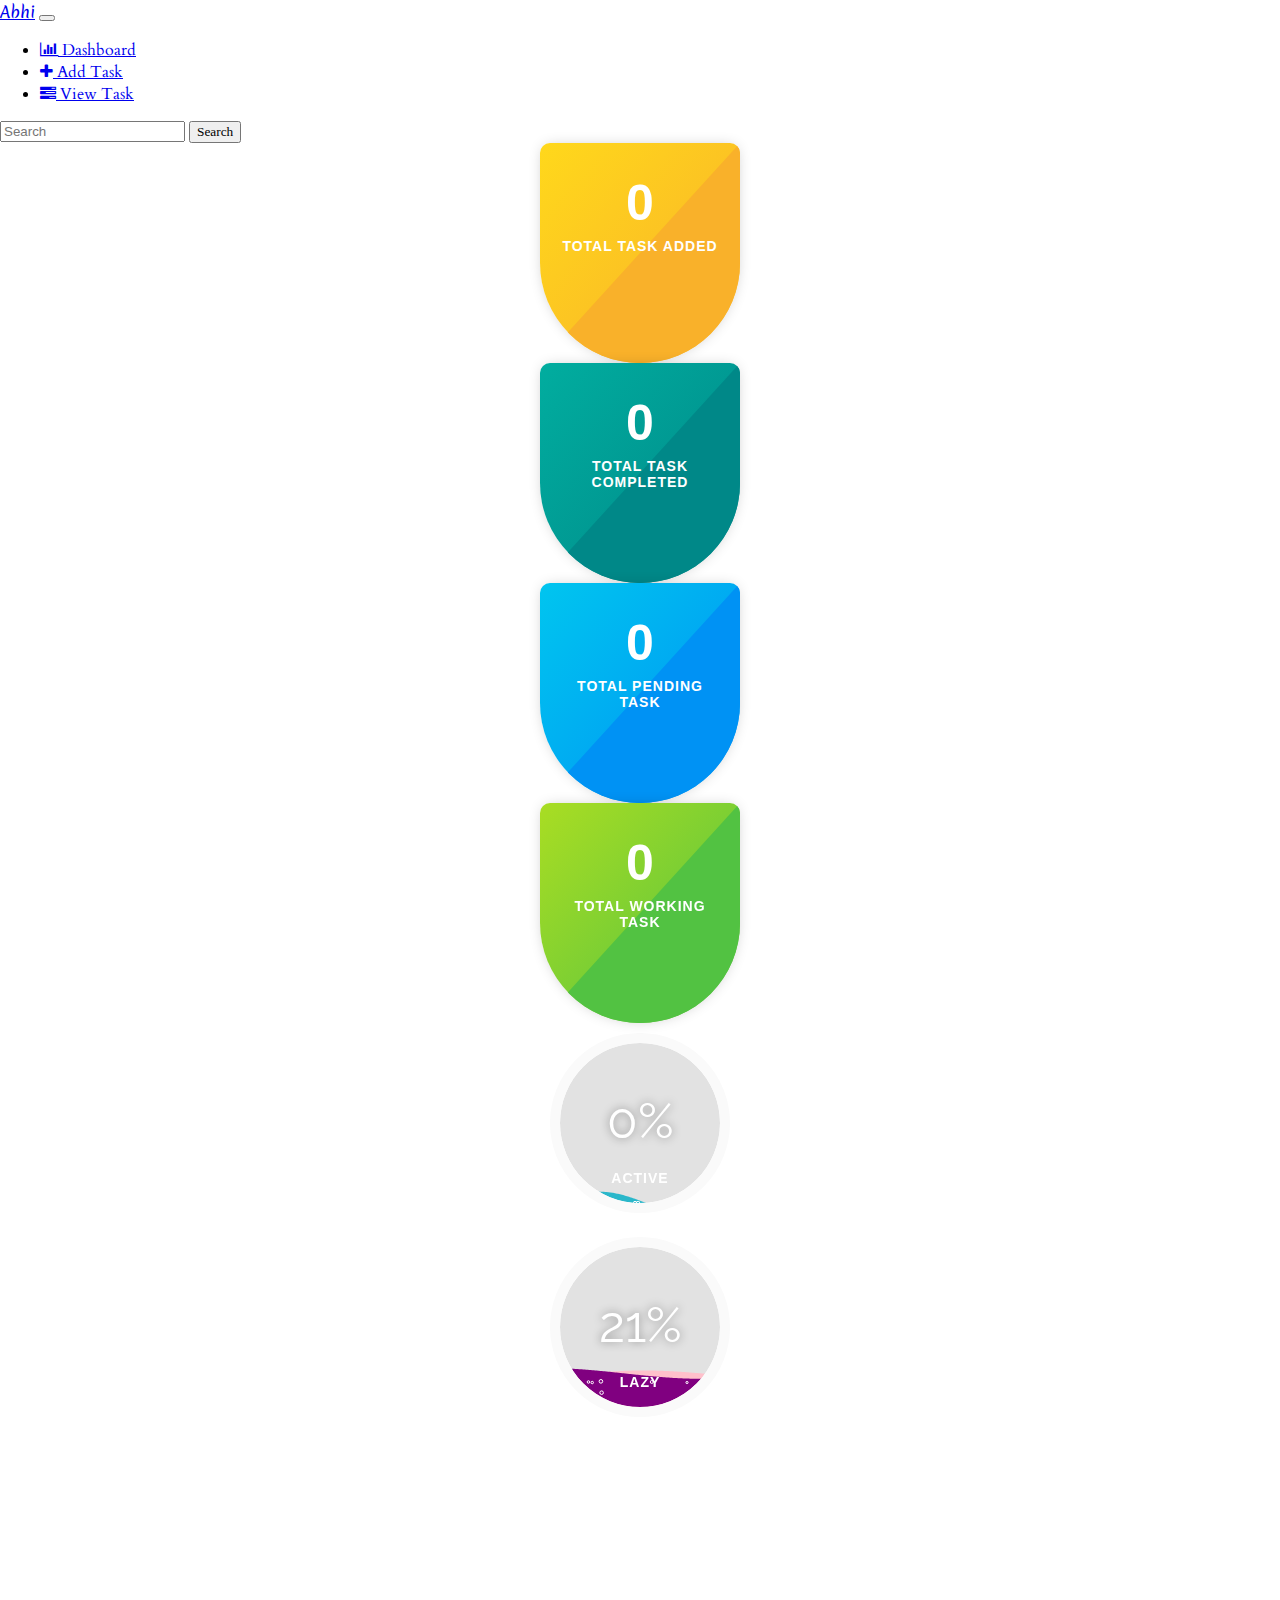
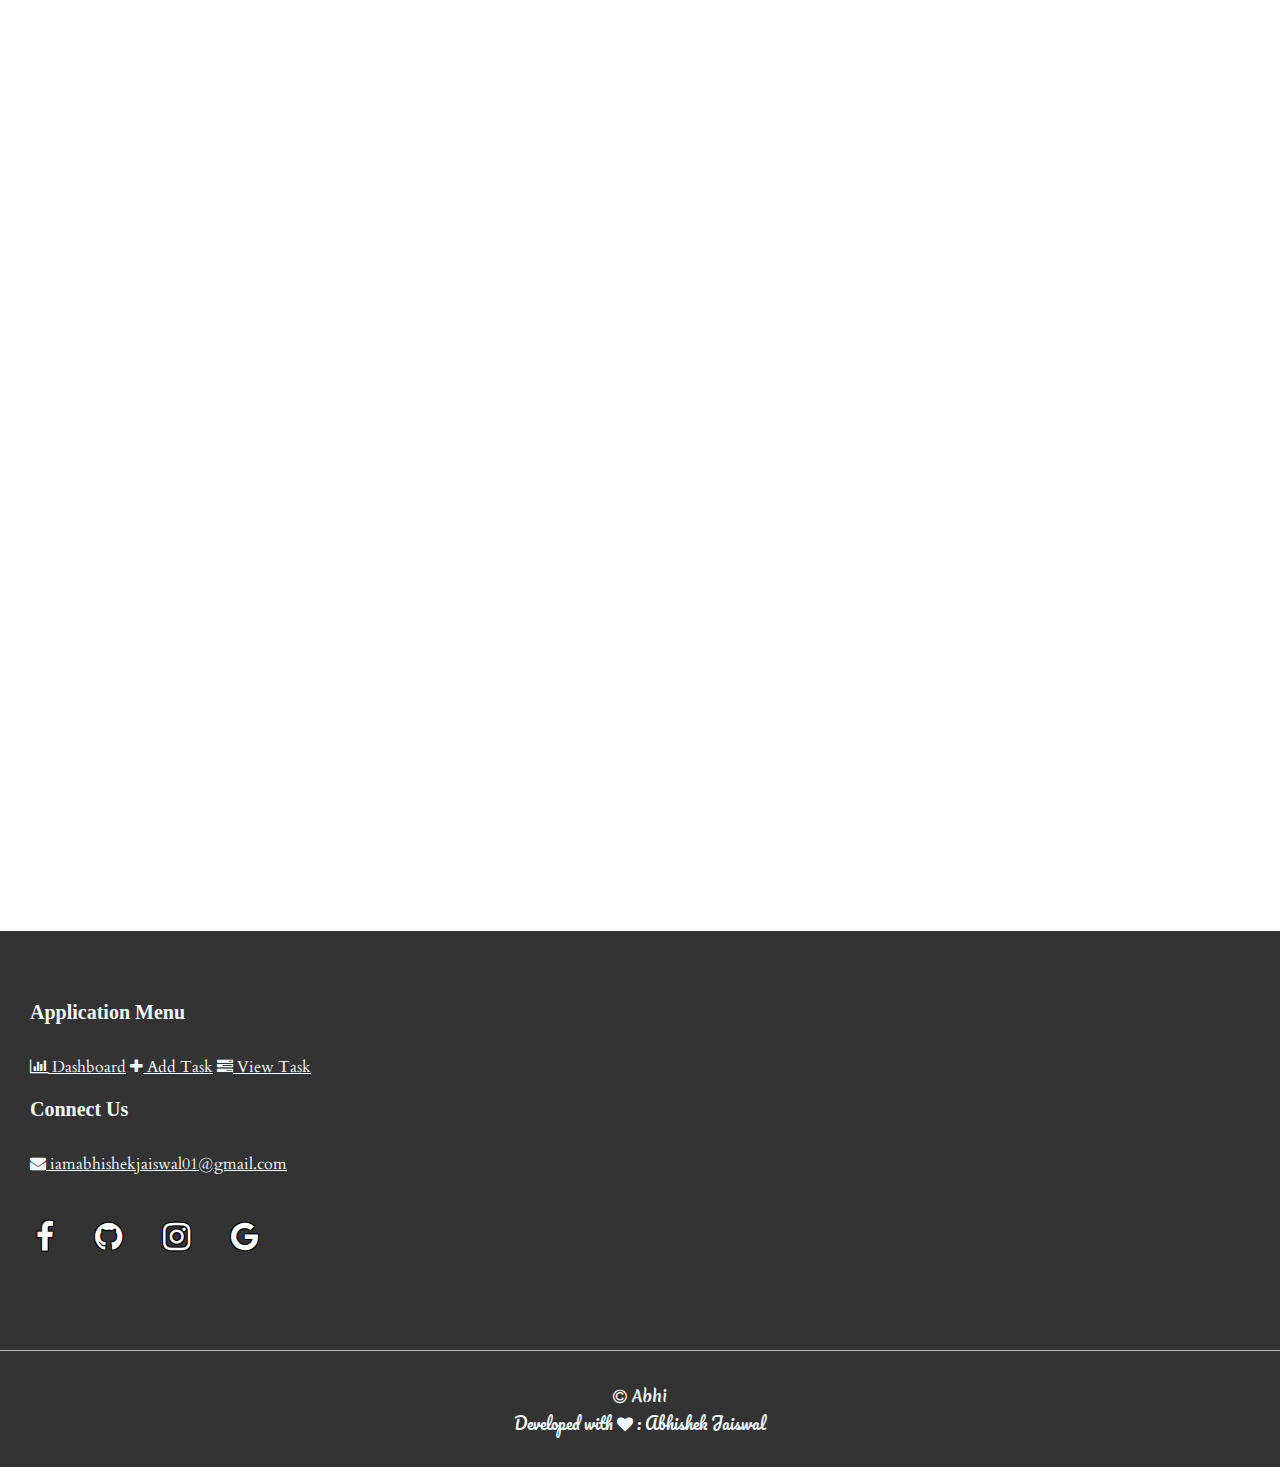
<file: index.html>
<!doctype html>
<html lang="en">
  <head>
    <!-- Required meta tags -->
    <meta charset="utf-8">
    <meta name="viewport" content="width=device-width, initial-scale=1, shrink-to-fit=no">
     <meta name="mobile-web-app-capable" content="yes">
     <meta name="apple-mobile-web-app-capable" content="yes" /> 

     <link rel="apple-touch-icon" sizes="57x57" href="favicon/apple-icon-57x57.png">
<link rel="apple-touch-icon" sizes="60x60" href="favicon/apple-icon-60x60.png">
<link rel="apple-touch-icon" sizes="72x72" href="favicon/apple-icon-72x72.png">
<link rel="apple-touch-icon" sizes="76x76" href="favicon/apple-icon-76x76.png">
<link rel="apple-touch-icon" sizes="114x114" href="favicon/apple-icon-114x114.png">
<link rel="apple-touch-icon" sizes="120x120" href="favicon/apple-icon-120x120.png">
<link rel="apple-touch-icon" sizes="144x144" href="favicon/apple-icon-144x144.png">
<link rel="apple-touch-icon" sizes="152x152" href="favicon/apple-icon-152x152.png">
<link rel="apple-touch-icon" sizes="180x180" href="favicon/apple-icon-180x180.png">
<link rel="icon" type="image/png" sizes="192x192"  href="favicon/android-icon-192x192.png">
<link rel="icon" type="image/png" sizes="32x32" href="favicon/favicon-32x32.png">
<link rel="icon" type="image/png" sizes="96x96" href="favicon/favicon-96x96.png">
<link rel="icon" type="image/png" sizes="16x16" href="favicon/favicon-16x16.png">
<link rel="manifest" href="/manifest.json">
<meta name="msapplication-TileColor" content="#ffffff">
<meta name="msapplication-TileImage" content="favicon/ms-icon-144x144.png">
<meta name="theme-color" content="#ffffff">


    <!-- Bootstrap CSS -->
    <link rel="stylesheet" href="https://cdn.jsdelivr.net/npm/bootstrap@4.6.1/dist/css/bootstrap.min.css" integrity="sha384-zCbKRCUGaJDkqS1kPbPd7TveP5iyJE0EjAuZQTgFLD2ylzuqKfdKlfG/eSrtxUkn" crossorigin="anonymous">
    <link rel="stylesheet" href="css/style.css" type="text/css">
      <link rel="stylesheet" href="css/footer.css" type="text/css">
            <link rel="stylesheet" href="css/animate.css" type="text/css" />
              	    <link rel="stylesheet" href="css/font-awesome.min.css" type="text/css">   
    <title>Abhi</title>
     
  </head>
  <body onload="startApplication()">
   
   <header>   
   <nav class="navbar navbar-expand-lg navbar-light bg-light pt-3">
  <a class="navbar-brand pl-2" href="#">Abhi</a>
  <button class="navbar-toggler" type="button" data-toggle="collapse" data-target="#navbarSupportedContent" aria-controls="navbarSupportedContent" aria-expanded="false" aria-label="Toggle navigation">
    <span class="navbar-toggler-icon"></span>
  </button>

  <div class="collapse navbar-collapse" id="navbarSupportedContent">
    <ul class="navbar-nav mr-auto">
      <li class="nav-item ">
        <a class="nav-link active" href="#"><i class="fa fa-bar-chart pr-1" aria-hidden="true"></i> Dashboard </a>
      </li>
      <li class="nav-item">
        <a class="nav-link " href="addtask.html"><i class="fa fa-plus pr-2 pl-1" aria-hidden="true"></i> Add Task </a>
      </li>
      <li class="nav-item ">
        <a class="nav-link" href="viewtask.html"><i class="fa fa-tasks pr-2" aria-hidden="true"></i> View Task </a>
      </li>
      
    </ul>
    <form class="form-inline my-2 my-lg-0" >
      <input class="form-control mr-sm-2" type="search" placeholder="Search"  id="searchInput" aria-label="Search">
      <button class="btn btn-outline-info my-2 my-sm-0" type="submit">Search</button>
    </form>
  </div>
</nav>
   </header>
   
   <section  class="pt-5 pb-5 bg-light">
   	<div class="container-fluid">
   	
         <div class="row justify-content-center align-items-center">
         	
        <div class="col-md-3 col-6">
            <div class="counter " >
                <span class="counter-value" id="totalcount">0</span>
                <h3>Total Task Added</h3>
            </div>
        </div>
        <div class="col-md-3 col-6">
            <div class="counter cgreen">
                <span class="counter-value" id="completedcount">0</span>
                <h3>Total Task Completed</h3>
            
    </div>
</div>
     <div class="col-md-3 col-6">
            <div class="counter blue">
                <span class="counter-value" id="pendingcount">0</span>
                <h3>Total Pending Task</h3>
            </div>
        </div>
        <div class="col-md-3 col-6">
            <div class="counter green">
                <span class="counter-value" id="workingcount">0</span>
                <h3>Total Working Task</h3>
            
    </div>
</div>
    
<div class=" col-6  proc p-0" >
            <div id="active-meter" class="prog">
              
            <h3 class="nameabs"> Active </h3>
    </div>
    
</div>
<div class="col-6 proc p-0" >
            <div id="lazy-meter" class="prog">
              
            <h3 class="nameabs"> Lazy </h3>
          </div>
           
</div>

        

        
          </div>
       
       </div>
   </section>
   <section class="pb-5 appdetail bg-light">
   	 <div class="container-fluid" >
   	     <div class="row justify-content-center align-items-center">
   	          <div class="col-12 wow fadeInDown">
   	              <img src="img/pic1.png" class="img-fluid" alt="hey" />
                </div>
            </div>
            <div class="row justify-content-start">
                <div class="col-8 lefttext wow fadeInLeft" data-wow-duration="1.2s"  style="border-image-source:linear-gradient(45deg, #000073,#4BC6F9)">
                  <h3 class="wow fadeInLeft" data-wow-delay="0.5s">   Manage all your work in one place </h3>
                  <p class="wow fadeInLeft" data-wow-delay="0.7s"> <b class="brandname">Abhi </b> allows you to integrate and manage all tasks and activities in one place.</p>
               </div>
               
           </div>
           <div class="row justify-content-end">
                <div class="col-8 righttext wow fadeInRight" data-wow-duration="1.2s" style="border-image-source:linear-gradient(45deg, #6303B1, #ff0099)">
                     <h3 class="wow fadeInRight" data-wow-delay="0.5s"> Activeness Track</h3>
                     <p class="wow fadeInRight" data-wow-delay="0.7s"> Track every records and show Active and Lazy percentage based on user activity on <b class="brandname">Abhi </b> .
               </div>
               
           </div>
           <div class="row justify-content-start">
                <div class="col-8 lefttext wow fadeInLeft"  data-wow-duration="1.2s" style="border-image-source:linear-gradient(45deg,#420023,#E90079)">
                  <h3 class="wow fadeInLeft" data-wow-delay="0.5s">   Prioritization </h3>
                  <p  class="wow fadeInLeft" data-wow-delay="0.7s"> The most important feature of <b class="brandname">Abhi </b>  is prioritization. This helps in efficiently completing all the tasks involved while maintaining the planned constraints.</p>
               </div>
               
           </div>
           <div class="row justify-content-end">
                <div class="col-8 righttext wow fadeInRight"  data-wow-duration="1.2s" style="border-image-source:linear-gradient(45deg, #006767 ,#00C0BF );" >
                     <h3 class="wow fadeInRight"  data-wow-delay="0.5s"> Manage deadlines </h3>
                     <p class="wow fadeInRight" data-wow-delay="0.7"> Some deadlines might not be met due to lack of time, inefficient management or simply forgetting. <b class="brandname">Abhi </b>  remind your deadline by deadline based prioritisation. </p>
               </div>
               
           </div>
           
           <div class="row justify-content-start">
                <div class="col-8 lefttext  wow fadeInLeft" data-wow-duration="1.2s" data-wow-delay="0.3s" style="border-image-source:linear-gradient(45deg, #603813 0%, #b29f94  51%, #603813  100%) ">
                     <h3 class="wow fadeInLeft" data-wow-delay="0.5s"> Swipe it</h3>
                     <p class="wow fadeInLeft" data-wow-delay="0.7s"><b class="brandname">Abhi </b> allows user to change task status with left or right swipe.</p>
               </div>
               
           </div>
           
            <div class="row justify-content-center align-items-center">
                <div class="col-8 wow fadeInUp" style="text-align:center">
                
                     <button type="button" class="p-2 pl-5 pr-5 m-1 btn btn-info" onclick="window.location.href ='addtask.html'">Get started</button>
             </div>
               
           </div>
           
       </div>
   </section>
   
  
   
      <footer>
             <div class="container-fluid footer">
                    <div class="row up-area">
                    	<div class="col-md-3 col-12 menu">
                    	       <h3> Application Menu </h3>
                               <nav class="nav flex-column">
  <a class="nav-link" href="index.html"><i class="fa fa-bar-chart pr-1"></i> Dashboard</a>
  <a class="nav-link" href="addtask.html"><i class="fa fa-plus pr-2 pl-1"></i> Add Task</a>
  <a class="nav-link" href="viewtask.html"><i class="fa fa-tasks pr-2"></i> View Task</a>
  
    
</nav>
                    	</div>
                    
          
                        <div class="col-md-4 col-12 contact ">
                        	<h3> Connect Us </h3>
                                <nav class="nav flex-column">
                                       <a class="nav-link" href="#"><i class="fa fa-envelope"></i> iamabhishekjaiswal01@gmail.com</a>
                                </nav>
                       <div class="social">
<ul>
<li><a href="#" class="fa fa-2x fa-facebook"></a></li>
<li><a href="#" class="fa fa-2x fa-github"></a></li>
<li><a href="#"  class="fa fa-2x fa-instagram"></a></li>
<li><a href="#" class="fa fa-2x fa-google"></a></li>
</ul>
</div>

   	</div>
                    
                    
                    
                    
                    
                        
                        
                        
                      </div>          
             
 
                    
                    
                    <div class="row  justify-content-center">
                    	<div class="col-11 bg-light divider">
                    	</div>
                    
                    </div>
                    
                    <div class="row down-area justify-content-center">
                          <div class="col-md-6 col-12 p-1"> 
                               <a ><i class="fa fa-copyright"></i><b  class="brandname">  Abhi </b> </a>
                          </div>
                          <div class="col-md-6 col-12 p-1">
                               <a> Developed with <i class="fa fa-heart"></i>  : Abhishek Jaiswal </a>
                          </div>
                    </div>
                    
             </div>
             </div>
       </footer>


    <!-- Optional JavaScript; choose one of the two! -->

    <!-- Option 1: jQuery and Bootstrap Bundle (includes Popper) -->
    <script src="https://cdn.jsdelivr.net/npm/jquery@3.5.1/dist/jquery.slim.min.js" integrity="sha384-DfXdz2htPH0lsSSs5nCTpuj/zy4C+OGpamoFVy38MVBnE+IbbVYUew+OrCXaRkfj" crossorigin="anonymous"></script>
    <script src="https://cdn.jsdelivr.net/npm/bootstrap@4.6.1/dist/js/bootstrap.bundle.min.js" integrity="sha384-fQybjgWLrvvRgtW6bFlB7jaZrFsaBXjsOMm/tB9LTS58ONXgqbR9W8oWht/amnpF" crossorigin="anonymous"></script>

    <!-- Option 2: Separate Popper and Bootstrap JS -->
    <!--
    <script src="https://cdn.jsdelivr.net/npm/jquery@3.5.1/dist/jquery.slim.min.js" integrity="sha384-DfXdz2htPH0lsSSs5nCTpuj/zy4C+OGpamoFVy38MVBnE+IbbVYUew+OrCXaRkfj" crossorigin="anonymous"></script>
    <script src="https://cdn.jsdelivr.net/npm/popper.js@1.16.1/dist/umd/popper.min.js" integrity="sha384-9/reFTGAW83EW2RDu2S0VKaIzap3H66lZH81PoYlFhbGU+6BZp6G7niu735Sk7lN" crossorigin="anonymous"></script>
    <script src="https://cdn.jsdelivr.net/npm/bootstrap@4.6.1/dist/js/bootstrap.min.js" integrity="sha384-VHvPCCyXqtD5DqJeNxl2dtTyhF78xXNXdkwX1CZeRusQfRKp+tA7hAShOK/B/fQ2" crossorigin="anonymous"></script>
    
    -->

<script type="text/javascript" src="https://code.jquery.com/jquery-1.12.0.min.js"></script>
<script type="text/javascript" src="js/fluid.js"></script>
 <script src="js/wow.min.js"></script>
    <script>
     new WOW({offset:160 }).init();
     


    </script>
    

    	<script src="js/app.js">
    	    
    </script>
  </body>
</html>
</file>
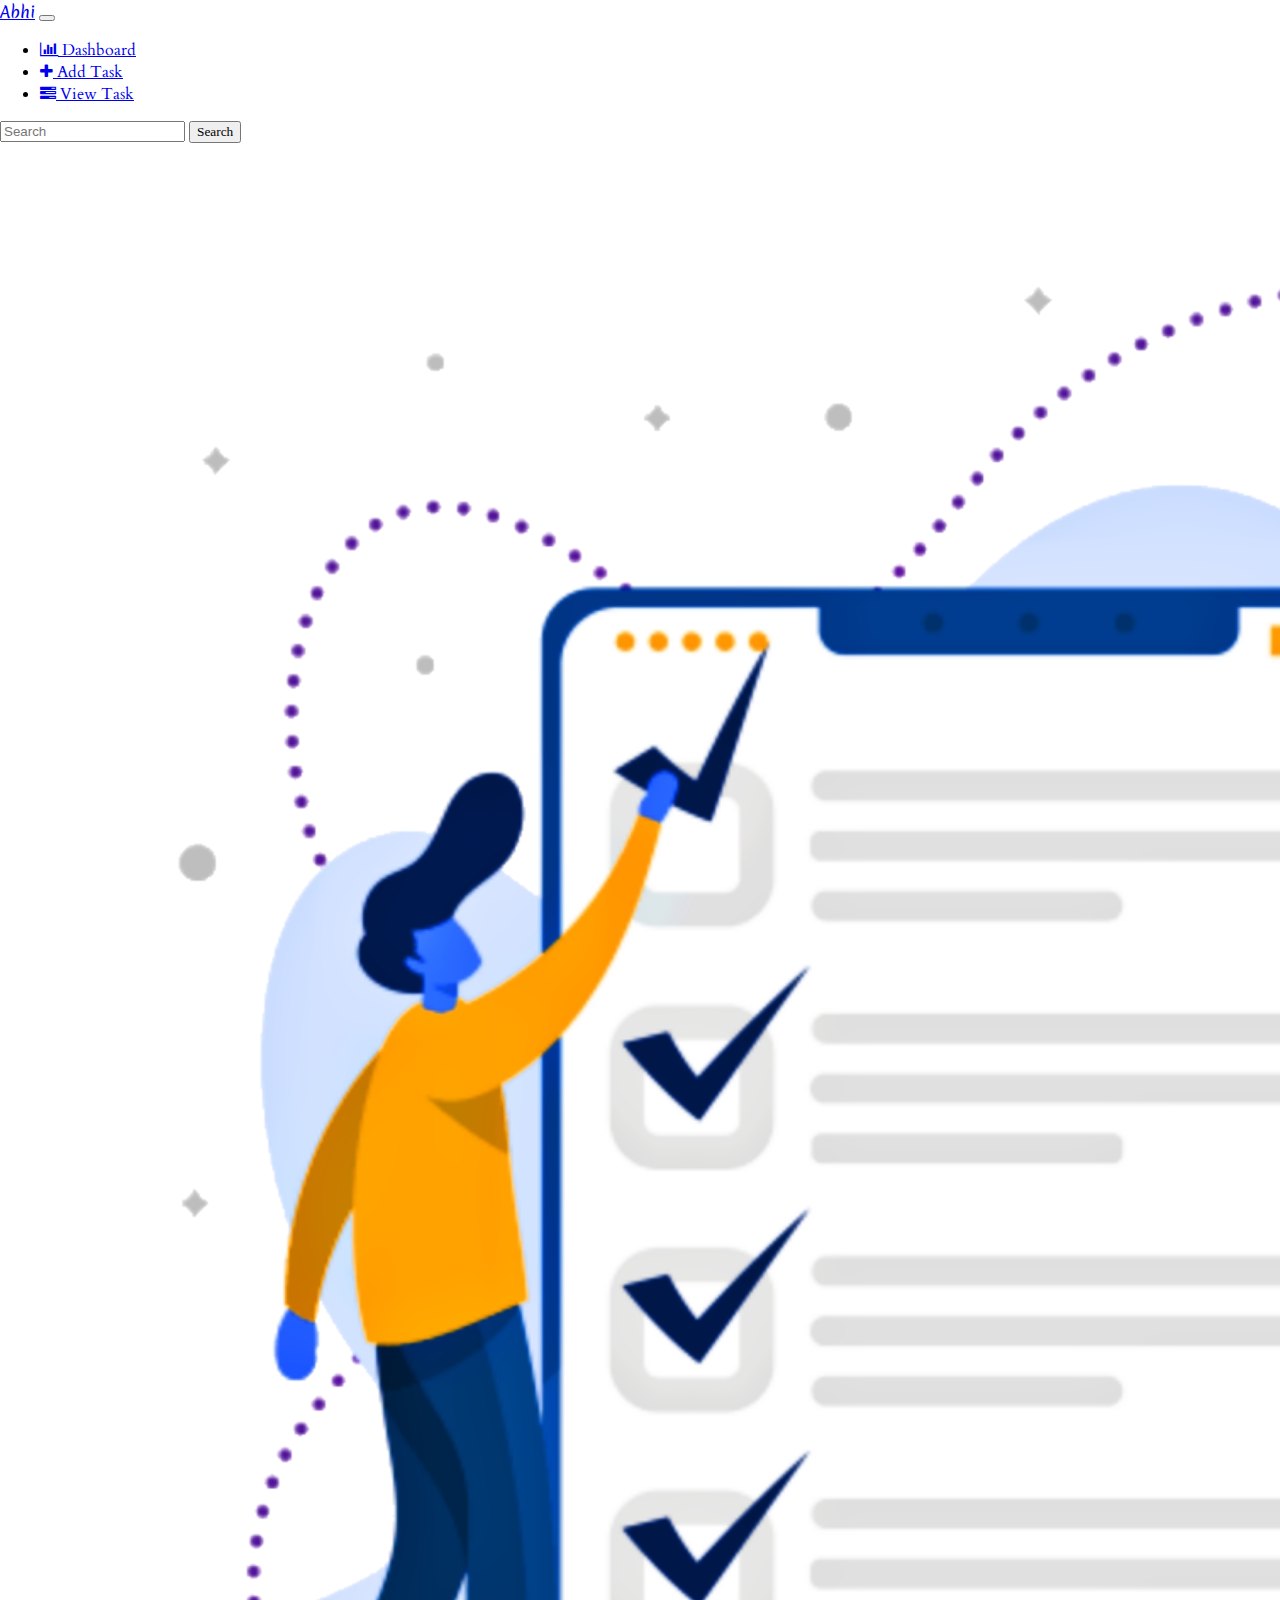
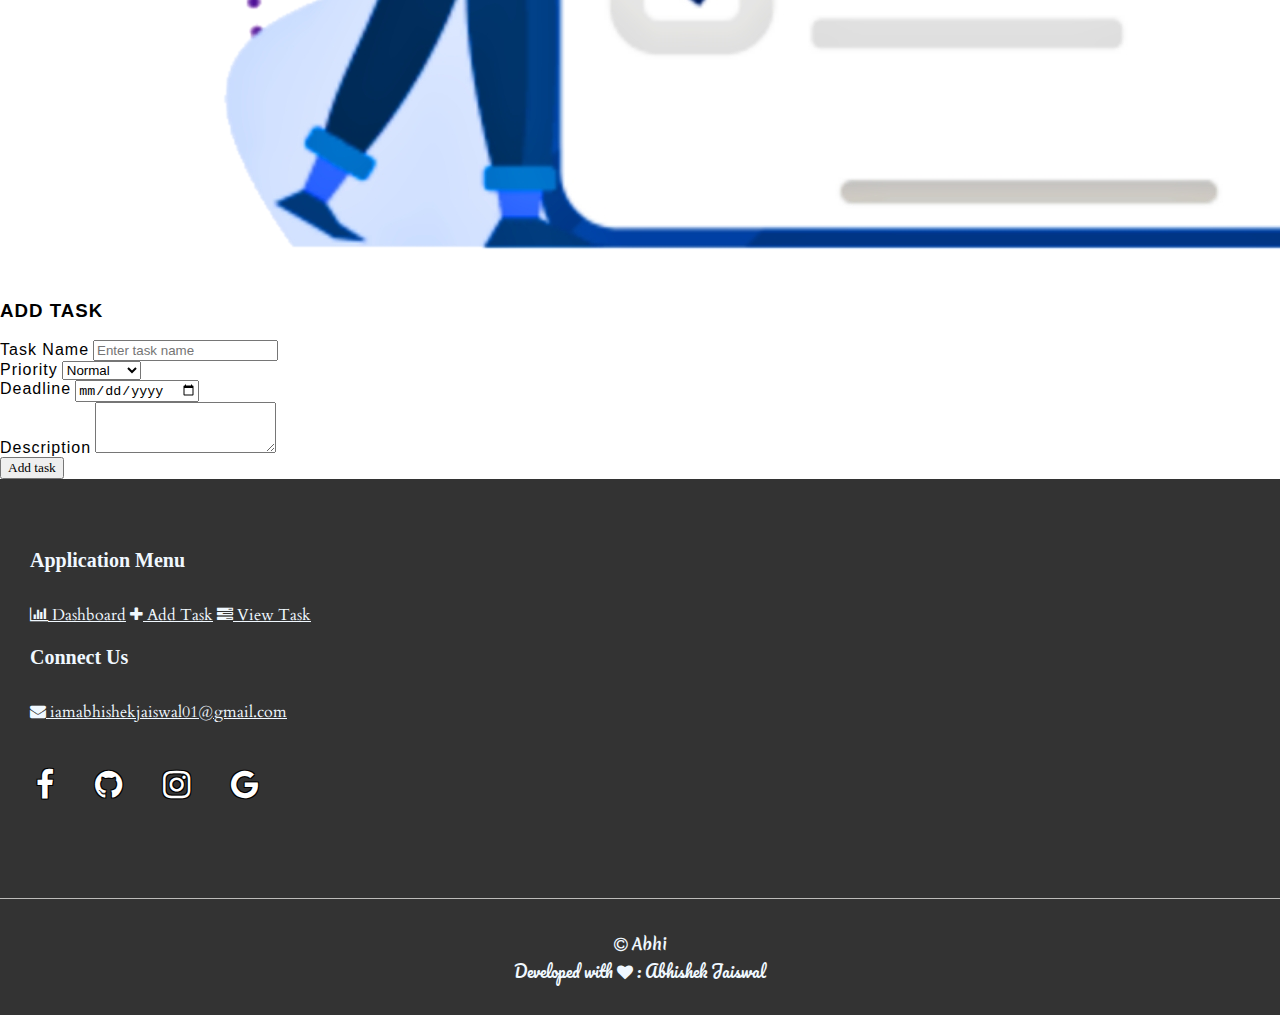
<file: addtask.html>
<!doctype html>
<html lang="en">
  <head>
    <!-- Required meta tags -->
    <meta charset="utf-8">
    <meta name="viewport" content="width=device-width, initial-scale=1, shrink-to-fit=no">

    <!-- Bootstrap CSS -->
    <link rel="stylesheet" href="https://cdn.jsdelivr.net/npm/bootstrap@4.6.1/dist/css/bootstrap.min.css" integrity="sha384-zCbKRCUGaJDkqS1kPbPd7TveP5iyJE0EjAuZQTgFLD2ylzuqKfdKlfG/eSrtxUkn" crossorigin="anonymous">
    <link rel="stylesheet" href="css/style.css" type="text/css">
      <link rel="stylesheet" href="css/footer.css" type="text/css">
            <link rel="stylesheet" href="css/animate.css" type="text/css" />
              	    <link rel="stylesheet" href="css/font-awesome.min.css" type="text/css">   
    <title>Add Task</title>
  </head>
  <body>
          <header>
   
   <nav class="navbar navbar-expand-lg navbar-light bg-light pt-3">
  <a class="navbar-brand pl-2" href="index.html">Abhi</a>
  <button class="navbar-toggler" type="button" data-toggle="collapse" data-target="#navbarSupportedContent" aria-controls="navbarSupportedContent" aria-expanded="false" aria-label="Toggle navigation">
    <span class="navbar-toggler-icon"></span>
  </button>

  <div class="collapse navbar-collapse" id="navbarSupportedContent">
    <ul class="navbar-nav mr-auto">
      <li class="nav-item ">
        <a class="nav-link" href="index.html"><i class="fa fa-bar-chart pr-1" aria-hidden="true"></i> Dashboard </a>
      </li>
      <li class="nav-item">
        <a class="nav-link active" href="#"><i class="fa fa-plus pr-2 pl-1" aria-hidden="true"></i> Add Task </a>
      </li>
      <li class="nav-item ">
        <a class="nav-link" href="viewtask.html"><i class="fa fa-tasks pr-2" aria-hidden="true"></i> View Task </a>
      </li>
     
    </ul>
    <form class="form-inline my-2 my-lg-0">
      <input class="form-control mr-sm-2" type="search" placeholder="Search" aria-label="Search">
      <button class="btn btn-outline-info my-2 my-sm-0" type="submit">Search</button>
    </form>
  </div>
</nav>
   </header>
   
   <section  class="addtask bg-light pb-3">
   	<div class="container-fluid">
   	     <div class="row">
   	          <div class="col-md-6 col-12 pb-2 ">
   	                <img class="img-fluid" src="img/addtask.png" />
   	
                  </div>
   	           <div class="col-md-6 col-12 pt-3 pb-3">
   	                <h3 class="pb-3"> Add Task </h3>
              
   	                
   	                       <form name="addtask" onsubmit="return( addTask());">
  <div class="form-group">
    <label for="taskName">Task Name</label>
    <input type="text" class="form-control bg-light" id="taskName" name="taskName" placeholder="Enter task name" required autocomplete="off">
  </div>
  <div class="form-group">
    <label for="priority">Priority</label>
    <select class="form-control bg-light " id="priority">
      <option value="1">Normal</option>
      
      <option value="2">Important</option>
      
      <option value="3">Urgent</option>
    </select>
  </div>
  <div class="form-group">
    <label for="deadline">Deadline</label>
   <input type="date" class="form-control bg-light " id="deadline" required>
  </div>
  <div class="form-group">
    <label for="description">Description</label>
    <textarea class="form-control bg-light" id="description" rows="3"></textarea>
  </div>
  <button type="submit" class="btn btn-info">Add task</button>
</form>
                       </div>
                  </div>
   	    </div>
       </div>
   </section>
      
      <footer>
             <div class="container-fluid footer">
                    <div class="row up-area">
                    	<div class="col-md-3 col-12 menu">
                    	       <h3> Application Menu </h3>
                               <nav class="nav flex-column">
  <a class="nav-link" href="index.html"><i class="fa fa-bar-chart pr-1"></i> Dashboard</a>
  <a class="nav-link" href="addtask.html"><i class="fa fa-plus pr-2 pl-1"></i> Add Task</a>
  <a class="nav-link" href="viewtask.html"><i class="fa fa-tasks pr-2"></i> View Task</a>
    
</nav>
                    	</div>
                    
          
                        <div class="col-md-4 col-12 contact ">
                        	<h3> Connect Us </h3>
                                <nav class="nav flex-column">
                                       <a class="nav-link" href="#"><i class="fa fa-envelope"></i> iamabhishekjaiswal01@gmail.com</a>
                                </nav>
                       <div class="social">
<ul>
<li><a href="#" class="fa fa-2x fa-facebook"></a></li>
<li><a href="#" class="fa fa-2x fa-github"></a></li>
<li><a href="#"  class="fa fa-2x fa-instagram"></a></li>
<li><a href="#" class="fa fa-2x fa-google"></a></li>
</ul>
</div>

   	</div>
                    
                    
                    
                    
                    
                        
                        
                        
                      </div>          
             
 
                    
                    
                    <div class="row  justify-content-center">
                    	<div class="col-11 bg-light divider">
                    	</div>
                    
                    </div>
                    
                    <div class="row down-area justify-content-center">
                          <div class="col-md-6 col-12 p-1"> 
                               <a><i class="fa fa-copyright"></i>   <b  class="brandname">  Abhi </b>  </a>
                          </div>
                          <div class="col-md-6 col-12 p-1">
                               <a> Developed with <i class="fa fa-heart"></i>  : Abhishek Jaiswal </a>
                          </div>
                    </div>
                    
             </div>
             </div>
       </footer>
     

    <!-- Optional JavaScript; choose one of the two! -->

    <!-- Option 1: jQuery and Bootstrap Bundle (includes Popper) -->
    <script src="https://cdn.jsdelivr.net/npm/jquery@3.5.1/dist/jquery.slim.min.js" integrity="sha384-DfXdz2htPH0lsSSs5nCTpuj/zy4C+OGpamoFVy38MVBnE+IbbVYUew+OrCXaRkfj" crossorigin="anonymous"></script>
    <script src="https://cdn.jsdelivr.net/npm/bootstrap@4.6.1/dist/js/bootstrap.bundle.min.js" integrity="sha384-fQybjgWLrvvRgtW6bFlB7jaZrFsaBXjsOMm/tB9LTS58ONXgqbR9W8oWht/amnpF" crossorigin="anonymous"></script>

    <!-- Option 2: Separate Popper and Bootstrap JS -->
    <!--
    <script src="https://cdn.jsdelivr.net/npm/jquery@3.5.1/dist/jquery.slim.min.js" integrity="sha384-DfXdz2htPH0lsSSs5nCTpuj/zy4C+OGpamoFVy38MVBnE+IbbVYUew+OrCXaRkfj" crossorigin="anonymous"></script>
    <script src="https://cdn.jsdelivr.net/npm/popper.js@1.16.1/dist/umd/popper.min.js" integrity="sha384-9/reFTGAW83EW2RDu2S0VKaIzap3H66lZH81PoYlFhbGU+6BZp6G7niu735Sk7lN" crossorigin="anonymous"></script>
    <script src="https://cdn.jsdelivr.net/npm/bootstrap@4.6.1/dist/js/bootstrap.min.js" integrity="sha384-VHvPCCyXqtD5DqJeNxl2dtTyhF78xXNXdkwX1CZeRusQfRKp+tA7hAShOK/B/fQ2" crossorigin="anonymous"></script>
    -->
    	<script src="js/app.js"> </script>
    	<script>
    	    var taskData={ };

    	    function addTask( ){
    	       
    	       taskData.taskName=document.addtask.taskName.value;
               taskData.taskStart=getCurrentDate();
               taskData.taskDeadline=document.addtask.deadline.value;
               if(validateDeadline(taskData.taskDeadline)){
               	
               }
               else{
               alert('Deadline cannot be previous date!');
               return false;
               }
               taskData.priority=document.addtask.priority.value;
               taskData.dayleft=calculateDay(taskData);
          
               taskData.status="pending";
               taskData.discription=document.addtask.description.value;
               if (localStorage.getItem("task") === null) 
               var task=[ ];
               else
               var task=JSON.parse(localStorage.getItem('task'));
                               
              task.push(taskData);
              pointOnAdd(taskData);
              
            
              localStorage.setItem("task",JSON.stringify(task));
              
             
       
              alert('Task added successfully ! ');
             return true;
          }
          
          function validateDeadline(n){
          	
          	var deadline=n.split('-');
              
          	var todayDate=getCurrentDate().split('-');
             
              if(parseInt(deadline[0])<parseInt(todayDate[0]))
              return false;
              else if(parseInt(deadline[1])<parseInt(todayDate[1])&&parseInt(deadline[0])===parseInt(todayDate[0])) 
              return false;
              else if(parseInt(deadline[2])<parseInt(todayDate[2])&&parseInt(deadline[1])===parseInt(todayDate[1])&&parseInt(deadline[0])===parseInt(todayDate[0]))
              return false;
              else
              return true;
          }
          
          function pointOnAdd(taskdata){
          	if (localStorage.getItem("pointOnAdd") === null) {
               var pointOnAdd={};
               pointOnAdd.numberOfTask=0;
               pointOnAdd.addPointPercentage=0;
               }
               else
               var pointOnAdd=JSON.parse(localStorage.getItem('pointOnAdd'));
               var numberOnAdd = 0;
               pointOnAdd.numberOfTask++;
               
               numberOnAdd+= parseInt(taskdata.priority);
               if(taskdata.dayleft<5)
               numberOnAdd +=1 ;
               else if(taskdata.dayleft<10)
               numberOnAdd+= 2;
               else if(taskdata.dayleft<15)
               numberOnAdd += 3;
               else if(taskdata.dayleft<30)
               numberOnAdd += 4;
               else 
               numberOnAdd += 5;
               
               if(pointOnAdd.numberOfTask<10)
               numberOnAdd+=1 ;
               else if(pointOnAdd.numberOfTask<30)
               numberOnAdd+=2 ;
               else if(pointOnAdd.numberOfTask<50)
               numberOnAdd+=3 ;
               else if(pointOnAdd.numberOfTask<100)
               numberOnAdd+=4 ;
               else if(pointOnAdd.numberOfTask<500)
               numberOnAdd+=5 ;
               else
               numberOnAdd+=6 ;
               
               
               
               
               	
               
               
               if(pointOnAdd.addPointPercentage==0)
               pointOnAdd.addPointPercentage = (numberOnAdd/14)*100;
               else
               pointOnAdd.addPointPercentage = (pointOnAdd.addPointPercentage+(numberOnAdd/14)*100)/2;
               
               
               localStorage.setItem("pointOnAdd",JSON.stringify(pointOnAdd));
              
          
          
          }
       </script>
    
    
  </body>
</html>
</file>
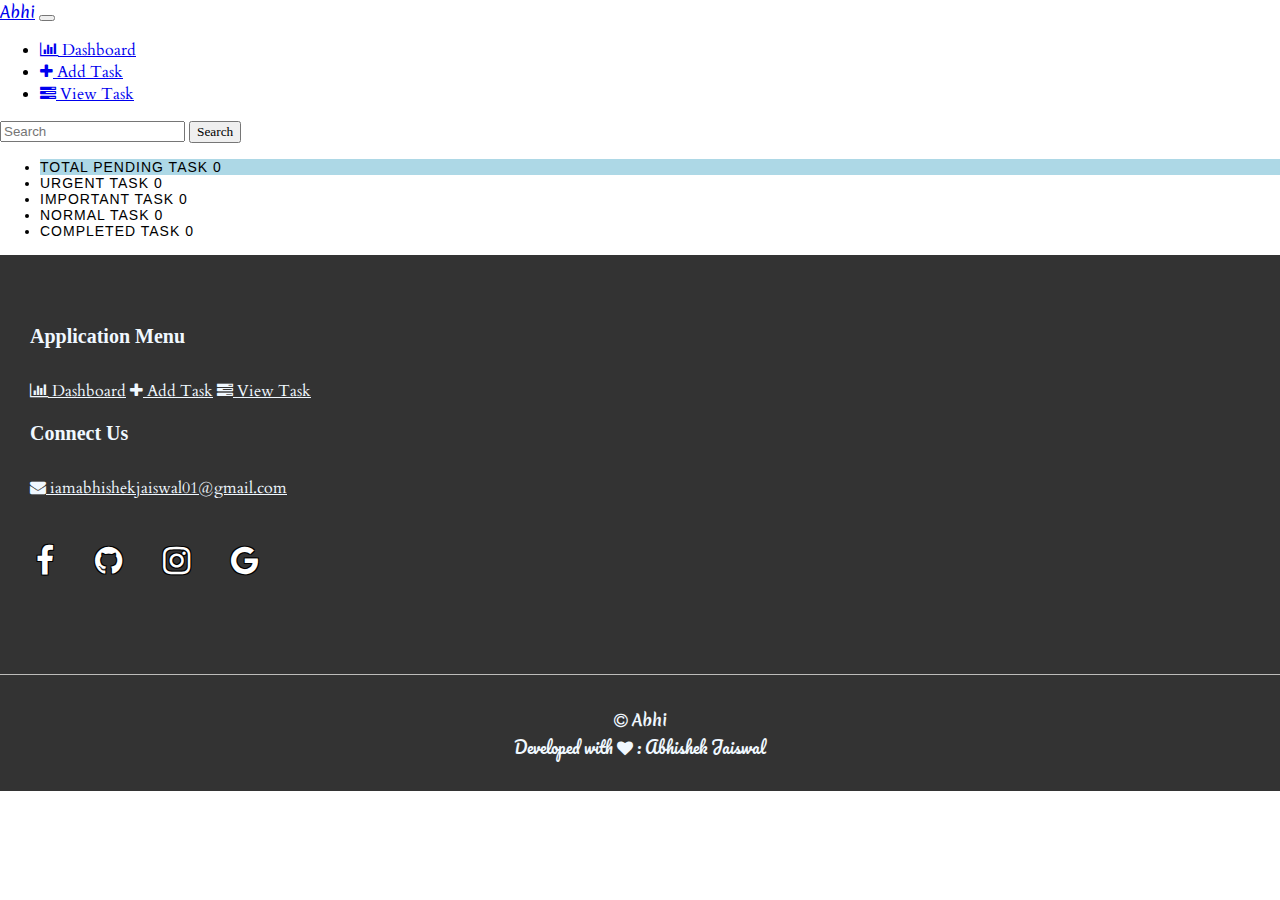
<file: viewtask.html>
<!doctype html>
<html lang="en">
  <head>
    <!-- Required meta tags -->
    <meta charset="utf-8">
    <meta name="viewport" content="width=device-width, initial-scale=1, shrink-to-fit=no">

    <!-- Bootstrap CSS -->
    	  	    <link rel="stylesheet" href="css/font-awesome.min.css" type="text/css">   
    <link rel="stylesheet" href="https://cdn.jsdelivr.net/npm/bootstrap@4.6.1/dist/css/bootstrap.min.css" integrity="sha384-zCbKRCUGaJDkqS1kPbPd7TveP5iyJE0EjAuZQTgFLD2ylzuqKfdKlfG/eSrtxUkn" crossorigin="anonymous">
    <link rel="stylesheet" href="css/style.css" type="text/css">
    <link rel="stylesheet" href="css/footer.css" type="text/css">
            <link rel="stylesheet" href="css/animate.css" type="text/css" />
    <title>View Task</title>
          
      
      
  </head>
  <body id="viewtask" onload="viewtaskapp()">
<header>
   
   <nav class="navbar navbar-expand-lg navbar-light bg-light pt-3">
  <a class="navbar-brand pl-2" href="index.html">Abhi</a>
  <button class="navbar-toggler" type="button" data-toggle="collapse" data-target="#navbarSupportedContent" aria-controls="navbarSupportedContent" aria-expanded="false" aria-label="Toggle navigation">
    <span class="navbar-toggler-icon"></span>
  </button>

  <div class="collapse navbar-collapse" id="navbarSupportedContent">
    <ul class="navbar-nav mr-auto">
      <li class="nav-item ">
        <a class="nav-link" href="index.html"><i class="fa fa-bar-chart pr-1" aria-hidden="true"></i> Dashboard </a>
      </li>
      <li class="nav-item">
        <a class="nav-link " href="addtask.html"><i class="fa fa-plus pr-2 pl-1" aria-hidden="true"></i> Add Task </a>
      </li>
      <li class="nav-item ">
        <a class="nav-link active" href="#"><i class="fa fa-tasks pr-2" aria-hidden="true"></i> View Task </a>
      </li>
      
      
    </ul>
    <form class="form-inline my-2 my-lg-0">
      <input class="form-control mr-sm-2" type="search" placeholder="Search" aria-label="Search">
      <button class="btn btn-outline-info my-2 my-sm-0" type="submit">Search</button>
    </form>
  </div>
</nav>
   </header>
   
   
   <section  class="pt-3 pb-5 bg-light">
   	<div class="container-fluid">
   	     <div class="row">
   	          <div class="col-md-5 col-12 ">
   	           
                  <div >
   	            <ul class="list-group" id="headlist">
   	<li class="list-group-item d-flex justify-content-between align-items-center" onclick="viewall(this)" id="fck">
     Total Pending Task
    <span class="badge badge-primary badge-pill" id="taskcount">0</span>
  </li>
  <li class="list-group-item d-flex justify-content-between align-items-center" onclick="urgent(this)">
    Urgent Task
    <span class="badge badge-primary badge-pill" id="urgentcount">0</span>
  </li>
  <li class="list-group-item d-flex justify-content-between align-items-center" onclick="important(this)">
    Important Task
    <span class="badge badge-primary badge-pill" id="importantcount">0</span>
  </li>
  <li class="list-group-item d-flex justify-content-between align-items-center" onclick="normal(this)";>
     Normal Task
    <span class="badge badge-primary badge-pill" id="normalcount">0</span>
  </li>
  <li class="list-group-item d-flex justify-content-between align-items-center" onclick="completed(this)";>
     Completed Task
    <span class="badge badge-primary badge-pill" id="completedcount">0</span>
  </li>
  
</ul>
  </div>
        </div>
                  <div class="col-md-7 col-12 othertask pt-3 p-2" id="otherTask">

                     
                      <div class="taskCard" id="taskcard">
                      	
                       </div>
      
                      	
                      <div class="list-group pt-3 taskcontainer " id="taskitem">
                      	     
                         	
                  
                     </div>
                  </div>
        
   	    </div>
       </div>
   </section>
   <footer>
             <div class="container-fluid footer">
                    <div class="row up-area">
                    	<div class="col-md-3 col-12 menu">
                    	       <h3> Application Menu </h3>
                               <nav class="nav flex-column">
  <a class="nav-link" href="index.html"><i class="fa fa-bar-chart pr-1"></i> Dashboard</a>
  <a class="nav-link" href="addtask.html"><i class="fa fa-plus pr-2 pl-1"></i> Add Task</a>
  <a class="nav-link" href="viewtask.html"><i class="fa fa-tasks pr-2"></i> View Task</a>

    
</nav>
                    	</div>
                    
          
                        <div class="col-md-4 col-12 contact ">
                        	<h3> Connect Us </h3>
                                <nav class="nav flex-column">
                                       <a class="nav-link" href="#"><i class="fa fa-envelope"></i> iamabhishekjaiswal01@gmail.com</a>
                                </nav>
                                <div class="social">
<ul>
<li><a href="#" class="fa fa-2x fa-facebook"></a></li>
<li><a href="#" class="fa fa-2x fa-github"></a></li>
<li><a href="#"  class="fa fa-2x fa-instagram"></a></li>
<li><a href="#" class="fa fa-2x fa-google"></a></li>
</ul>
</div>

   	</div>
                    
                    
                    
                    
                    
                        
                        
                        
                      </div>          
             
 
                    
                    
                    <div class="row  justify-content-center">
                    	<div class="col-11 bg-light divider">
                    	</div>
                    
                    </div>
                    
                    <div class="row down-area justify-content-center">
                          <div class="col-md-6 col-12 p-1"> 
                               <a><i class="fa fa-copyright"></i>  <b  class="brandname">  Abhi </b>  </a>
                          </div>
                          <div class="col-md-6 col-12 p-1">
                               <a> Developed with <i class="fa fa-heart"></i>  : Abhishek Jaiswal </a>
                          </div>
                    </div>
                    
             </div>
             
       </footer>

  
     

    <!-- Optional JavaScript; choose one of the two! -->

    <!-- Option 1: jQuery and Bootstrap Bundle (includes Popper) -->
    <script src="https://cdn.jsdelivr.net/npm/jquery@3.5.1/dist/jquery.slim.min.js" integrity="sha384-DfXdz2htPH0lsSSs5nCTpuj/zy4C+OGpamoFVy38MVBnE+IbbVYUew+OrCXaRkfj" crossorigin="anonymous"></script>
    <script src="https://cdn.jsdelivr.net/npm/bootstrap@4.6.1/dist/js/bootstrap.bundle.min.js" integrity="sha384-fQybjgWLrvvRgtW6bFlB7jaZrFsaBXjsOMm/tB9LTS58ONXgqbR9W8oWht/amnpF" crossorigin="anonymous"></script>
   <script src="js/swipeHandler.js"></script>


    
    <!--
    <script src="https://cdn.jsdelivr.net/npm/jquery@3.5.1/dist/jquery.slim.min.js" integrity="sha384-DfXdz2htPH0lsSSs5nCTpuj/zy4C+OGpamoFVy38MVBnE+IbbVYUew+OrCXaRkfj" crossorigin="anonymous"></script>
    <script src="https://cdn.jsdelivr.net/npm/popper.js@1.16.1/dist/umd/popper.min.js" integrity="sha384-9/reFTGAW83EW2RDu2S0VKaIzap3H66lZH81PoYlFhbGU+6BZp6G7niu735Sk7lN" crossorigin="anonymous"></script>
    <script src="https://cdn.jsdelivr.net/npm/bootstrap@4.6.1/dist/js/bootstrap.min.js" integrity="sha384-VHvPCCyXqtD5DqJeNxl2dtTyhF78xXNXdkwX1CZeRusQfRKp+tA7hAShOK/B/fQ2" crossorigin="anonymous"></script>
    
    -->
    	<script src="js/app.js"> </script>
    	<script>
    	
               var urgentItem =[ ];
               var normalItem=[ ];
               var importantItem=[ ];
               startApplication();
               var taskTrack=0;
               var editNameTrack=0;
               var swipeTrack;
               var range=0;
               var directionTrack=' ';
               var otherTask=[];
               var dayLeft=0;
               var leftOrLate="left"; //default value
               var completedTask;
              
              
              
      
              
               
               function viewtaskapp(){
               	
               /*empty initialisation*/
                normalItem=[ ];
                urgentItem =[ ];
                importantItem=[ ];
                taskTrack=0;
                editNameTrack=0;
                dayLeft=0;
                leftOrLate="left"; 
               
               if(localStorage.getItem("task") !== null){
               document.getElementById('otherTask').style.display="block";
               updateJson();
               
                otherTask=JSON.parse(localStorage.getItem("task") );
              
               //sort data based on day left
              otherTask.sort((a, b) => {
                  return a.dayleft - b.dayleft;
               });
               
               //update index
               for(var i=0;i<otherTask.length;i++)
               otherTask[i].tasknum=i;
              
               var taskItem= ' ';
               var animeDuration=200;
               
               
               for(var i=0;i<otherTask.length;i++){
                dayLeft=calculateDay(otherTask[i]);
            
                       if(i>0)
                        animeDuration=i*200;
                        if(animeDuration>=1000)
                        animeDuration=200;
                     
                        
                 
                if(dayLeft<0)
                    leftOrLate="late";
                
                 
                 
                taskItem = '<a href="#" onclick="openTask('+otherTask[i].tasknum+') " id=" ' +  otherTask[i].tasknum +' " class="tasklistitem list-group-item list-group-item-action m-0 wow fadeInDown" data-wow-duration=" '+ animeDuration  + 'ms" data-wow-delay="0.5s">'+
                                         '<div class="lefticon"><i class=" fa fa-trophy fa-2x  wow fadeInRight" data-wow-duration="300ms"></i></div>'+
                                         ' <div class="d-flex w-100 justify-content-between">'+
                                        
                                            '  <h5 class="mb-1">' +   otherTask[i].taskName  +'</h5>'+
                                                '   <small>'+dayLeft+' days '+   leftOrLate  +'</small>'+
                                                ' </div>'+
                                        ' <p class="mb-1">'+otherTask[i].discription+'</p>'+
                                        '   <small>'+otherTask[i].status+'</small>'+
                                        '  <small class="text-muted float-right">Edit</small>'+
                                        '<div class="righticon"><i class=" dynamicon fa fa-hourglass-half fa-2x  wow fadeInLeft" data-wow-duration="300ms"></i></div>'+
                                        '</a>';
                     
                     switch(parseInt(otherTask[i].priority)){
                     	case 1: normalItem.push(taskItem);
                          break;
                          case 2: importantItem.push(taskItem);
                          break;
                          case 3: urgentItem.push(taskItem);
                     
                     }
                     
                    
                   }
            document.getElementById('taskcount').innerHTML=otherTask.length;
            document.getElementById('normalcount').innerHTML=normalItem.length;
            document.getElementById('importantcount').innerHTML=importantItem.length;
            document.getElementById('urgentcount').innerHTML=urgentItem.length;
            if (localStorage.getItem("completedtask") !== null) 
            document.getElementById('completedcount').innerHTML=JSON.parse(localStorage.getItem("completedtask")).length;
           
            
                
                
                viewall(document.getElementById("fck"));
               }
               
              }
               
               
               
              
               
               function normal( n ){
               	backgroundRemove();
               	n.style.background="lightblue";
                  var dataset='';
                  for(var i=0;i<normalItem.length;i++)
                  dataset+=normalItem[i];
               	document.getElementById('taskitem').innerHTML=dataset;
                   
                   swipeMaster(normal,n);
               }
               
               
               function important(n ){
               	backgroundRemove();
               n.style.background="lightblue";
                 var dataset='';
                  for(var i=0;i<importantItem.length;i++)
                  dataset+=importantItem[i];
               	document.getElementById('taskitem').innerHTML=dataset;
               
                        swipeMaster(important,n);
            
            
               }
               
               
               function urgent(n ){
               	backgroundRemove();
               n.style.background="lightblue";
               var dataset=' ';
                  for(var i=0;i<urgentItem.length;i++)
                  dataset+=urgentItem[i];
               	document.getElementById('taskitem').innerHTML=dataset;
                  
                       swipeMaster(urgent,n);
               
               }
               
               function viewall( n){
               	backgroundRemove();
               n.style.background="lightblue";
               var dataset=' ';
                  for(var i=0;i<urgentItem.length;i++)
                  dataset+=urgentItem[i];
                 for(var i=0;i<importantItem.length;i++)
                  dataset+=importantItem[i];
                  for(var i=0;i<normalItem.length;i++)
                  dataset+=normalItem[i];
                  
               	document.getElementById('taskitem').innerHTML=dataset;
                       swipeMaster(viewall, n);
               }
               
               function backgroundRemove( ){
                var headlist=document.getElementById("headlist").getElementsByTagName("li");
                for(var i=0;i<headlist.length;i++)
                headlist[i].style.background="white";
               
               }


               function openTask(tasknum){
                   
               	 
               	for(var j=0;j<otherTask.length;j++){
               	 
               	     if(otherTask[j].tasknum==tasknum)
                       {
                       	taskTrack=j;
                       var updatestatus=' ';;
                       switch(otherTask[j].status){
                       	case "completed":
                          
                         updatestatus=   ' <div class="form-check form-check-inline pr-3">'+
 '  <input class="form-check-input" type="radio" name="statusradio" id="inlineRadio1" value="pending">'+
    '<label class="form-check-label" for="inlineRadio1"><i class="fa fa-thumb-tack"> </i></label>'+
    '</div>'+
   '<div class="form-check form-check-inline pr-3">'+
  ' <input class="form-check-input" type="radio" name="statusradio" id="inlineRadio2" value="working">'+
 '  <label class="form-check-label" for="inlineRadio2"><i class="fa fa-hourglass-half"> </i></label>'+
    '</div>'+
  '<div class="form-check form-check-inline">'+
  '<input class="form-check-input" type="radio" name="statusradio" id="inlineRadio3" value="completed" checked>'+
  '<label class="form-check-label" for="inlineRadio3"><i class="fa  fa-trophy"> </i></label>'+
    '</div>';
     break;
                           
                    case "working":
                     updatestatus=     ' <div class="form-check form-check-inline pr-3">'+
 '  <input class="form-check-input" type="radio" name="statusradio" id="inlineRadio1" value="pending">'+
    '<label class="form-check-label" for="inlineRadio1"><i class="fa fa-thumb-tack"> </i></label>'+
    '</div>'+
   '<div class="form-check form-check-inline pr-3">'+
  ' <input class="form-check-input" type="radio" name="statusradio" id="inlineRadio2" value="working" checked>'+
 '  <label class="form-check-label" for="inlineRadio2"><i class="fa fa-hourglass-half"> </i></label>'+
    '</div>'+
  '<div class="form-check form-check-inline">'+
  '<input class="form-check-input" type="radio" name="statusradio" id="inlineRadio3" value="completed">'+
  '<label class="form-check-label" for="inlineRadio3"><i class="fa  fa-trophy"> </i></label>'+
    '</div>';
    break;
   
    default:
       updatestatus=   ' <div class="form-check form-check-inline pr-3">'+
 '  <input class="form-check-input" type="radio" name="statusradio" id="inlineRadio1" value="pending" checked>'+
    '<label class="form-check-label" for="inlineRadio1"><i class="fa fa-thumb-tack"> </i></label>'+
    '</div>'+
   '<div class="form-check form-check-inline pr-3">'+
  ' <input class="form-check-input" type="radio" name="statusradio" id="inlineRadio2" value="working">'+
 '  <label class="form-check-label" for="inlineRadio2"><i class="fa fa-hourglass-half"> </i></label>'+
    '</div>'+
  '<div class="form-check form-check-inline">'+
  '<input class="form-check-input" type="radio" name="statusradio" id="inlineRadio3" value="completed" >'+
  '<label class="form-check-label" for="inlineRadio3"><i class="fa  fa-trophy"> </i></label>'+
    '</div>';
    
  
                       
                       }
                       
                 var taskdata=  ' <div class="modal mt-5 fade" id="myModal" tabindex="-1" aria-labelledby="exampleModalLabel" aria-hidden="true">'+
'  <div class="modal-dialog">'+
   ' <div class="modal-content">'+
   '   <div class="modal-header ">'+
      
     '<h5 class="modal-title" id="headername"><div id="namelength"> '+  otherTask[j].taskName  + '</div><i class="fa fa-pencil pl-4 pt-1" onclick="editName( );"> </i></h5>'+
        '<button type="button" class="close" data-dismiss="modal" aria-label="Close">'+
      ' <span aria-hidden="true">&times;</span>'+
      '  </button> </div>'+
        '<div class="modal-body">'+
          '<div class="row">'+
      '<div class="col-12 ml-auto">   '+
      ' <small class="text-muted float-right">'+dayLeft+' days '+   leftOrLate  +'</small>'+
        '</div>'+
      '<div class="col-12 ml-auto">'+
      	'<p>'+otherTask[j].discription+'</p>'+
      '  </div>'+
      
     '  </div>'+
        updatestatus+

       ' </div>'+
       
        '<div class="modal-footer">'+
     
        '<button type="button" class="btn btn-secondary float-right" data-dismiss="modal" onclick="updateStatus()">Save changes</button>'+
      '</div> </div> </div></div>';
                       
                       
                       
                
                           
                        document.getElementById("taskcard").innerHTML=taskdata;
                 
                        document.getElementById("taskcard").style.display="block"
                       
                        $('#myModal').modal('show')
               	  }
                  }
               }
               
           function updateStatus(){
           
               var statusRadio = document.getElementsByName('statusradio'); 
               if(editNameTrack===1){
               	var updatedName=document.getElementById("nameedit").value;
                   if(updatedName != "")
                   otherTask[taskTrack].taskName=updatedName;
               }
              
               for(var i = 0; i < statusRadio.length; i++) { 
               if(statusRadio[i].checked) 
               otherTask[taskTrack].status=statusRadio[i].value;
               
               } 
              
    
            localStorage.setItem("task",JSON.stringify(otherTask));
            if(otherTask[taskTrack].status==="completed")
            taskhandler(otherTask[taskTrack], taskTrack);
            viewtaskapp();
            
       }
        
       function taskhandler(taskdata, index){
       	var task= JSON.parse(localStorage.getItem("task") );
            if (localStorage.getItem("completedtask") === null) 
               var completedtask=[ ];
               else
               var completedtask=JSON.parse(localStorage.getItem('completedtask'));
            
               completedtask.push(taskdata);
               viewPointCalculation( taskdata);
               task.splice(index,1);
               localStorage.setItem("task",JSON.stringify(task));
               localStorage.setItem("completedtask",JSON.stringify(completedtask));
       }
             
           function editName(prename){
           	    var headlength=Math.ceil(document.getElementById("headername").clientWidth);
                   var namelength =Math.ceil(document.getElementById("namelength").clientWidth);
                   var inputsize= 50;
                  if( (namelength/headlength)*100 > 50 && (namelength/headlength)*100 < 90 )
                  inputsize=(namelength/headlength)*100 + 5 ;
             
           	  document.getElementById("headername").innerHTML='<input type="text " id="nameedit" placeholder=" '+ otherTask[taskTrack].taskName + ' " autocomplete="off"/>';
                 document.getElementById("nameedit").style.width=inputsize+"%";
                 editNameTrack=1;
           }
           
           
           
           function completed(n){
               	backgroundRemove();
                   n.style.background="lightblue";
                   if(localStorage.getItem("completedtask") != null){
                   completedTask=JSON.parse(localStorage.getItem("completedtask") );
               
                    var completedtaskitem= ' ';
                    var earlierOrLate="earlier";
                    var completedtaskArray=[];
                    var animeDuration=200;
                    for(var k=0;k<completedTask.length;k++){
                        if(k>0)
                        animeDuration=k*200;
                        if(animeDuration>=1000)
                        animeDuration=200;
                     
                        
                       if(completedTask[k].dayleft<0)
                       earlierOrLate="late";
                        
                        completedtaskitem = '<a href="#" id="'+k+'"  class="ctaskitem list-group-item list-group-item-action wow fadeInDown" data-wow-duration=" '+ animeDuration  + 'ms">'+          
                                                '<div class="lefticon1"><i class=" fa fa-trash fa-2x  wow fadeInRight" data-wow-duration="300ms"></i></div>'+                               
                                         ' <div class="d-flex w-100 justify-content-between">'+
                                            '  <h5 class="mb-1">' +   completedTask[k].taskName  +'</h5>'+
                                                '   <small>'+completedTask[k].dayleft+' days '+   earlierOrLate  +'</small>'+
                                                ' </div>'+
                                        ' <p class="mb-1">'+completedTask[k].discription+'</p>'+
                                        '   <small>'+completedTask[k].status+'</small>'+
                                        '  <small class="text-muted float-right">Delete</small>'+
                                        '<div class="righticon"><i class=" fa fa-hourglass-half fa-2x  wow fadeInLeft" data-wow-duration="300ms"></i></div>'+
                                        '</a>';
                                     completedtaskArray.push(completedtaskitem);
                                    }
                                    
                     var dataset=' ';
                     for(var i=0;i<completedtaskArray.length;i++)
                     dataset+=completedtaskArray[i];
                   
                   document.getElementById('taskitem').innerHTML= dataset;
                            
                    $('.ctaskitem').on('touchstart', function(e) {  
                   range=0;
                 
                  swipeTrack=$(this).prop("id");                 
                  
       
            });

              $(".ctaskitem").swipe(function( direction, offset ) {
      	var ele=document.getElementById(swipeTrack);
          var eleWidth = window.getComputedStyle(ele).getPropertyValue("width");
         var eleHeight = window.getComputedStyle(ele).getPropertyValue("height");
       
   //calculation of range of swipe between 0 to 1
          range=   ((offset.x/  parseInt(eleWidth ))*100)/100;
          
      	if(direction.x==="right"){
      	
      	 ele.style.background="rgba(217, 83, 79,"+range+")";
           directionTrack="right";
           if(range>=0.6){
                 	ele.style.height=eleHeight;
                 	document.getElementsByClassName("lefticon1")[swipeTrack].style.display="block";
                 
                 }
          }
          else if(direction.x==="left"){
          	ele.style.background="rgba(91,192,222,"+(Math.abs(range)+0.2)+")";
               directionTrack="left";
               if(Math.abs(range)>=0.6){
                 	ele.style.height=eleHeight;
                 	document.getElementsByClassName("righticon")[swipeTrack].style.display="block";
                 }
        }
           
            document.getElementById(swipeTrack).style.transform="translateX("+offset.x+"px)";
            
     });


      $('.ctaskitem').on('touchend', function(e) {  
         	
         var element=document.getElementById(swipeTrack);
                  element.style.background="rgba(92, 184, 92,0.4)";
                   element.style.transform="translateX(-"+"0px)";
                   document.getElementsByClassName("lefticon1")[swipeTrack].style.display="none";
                   document.getElementsByClassName("righticon")[swipeTrack].style.display="none";
                   
            if(Math.abs(range)>0.6){
            	
            	if(directionTrack==="right"){
                completedTask.splice(swipeTrack,1);
                localStorage.setItem("completedtask",JSON.stringify(completedTask));
                viewtaskapp();
                completed(n);
             }
            
             else if(directionTrack==="left"){
             	completedTask[swipeTrack].status="working";
                 var task= JSON.parse(localStorage.getItem("task") );
                  task.push(completedTask[swipeTrack]);
                  localStorage.setItem("task",JSON.stringify(task));
                  completedTask.splice(swipeTrack,1);
                  localStorage.setItem("completedtask",JSON.stringify(completedTask));
                  completeToWorking(); //to decrease completedCount
                  viewtaskapp();
                  completed(n);
                  
             }
             
                 
            }
            
            });

         
                 
                 
                 
                 
                 
                 
                 
                    }          
                    
               }
         
         
         function swipeMaster(x,n){
         	
         $('.tasklistitem').on('touchstart', function(e) {       
         	     
                  swipeTrack=$(this).prop("id");               
            });
         $(".tasklistitem").swipe(function( direction, offset ) {
         	var element=document.getElementById(swipeTrack);
             var eleWidth = window.getComputedStyle(element).getPropertyValue("width");
            // var eleHeight = window.getComputedStyle(element).getPropertyValue("height");
             range=   ((offset.x/  parseInt(eleWidth ))*100)/100;
             
             if(direction.x==="right"){
           	 element.style.background="rgba(92, 184, 92,"+(range+0.2)+")";
                directionTrack="right";
    
                 if(Math.abs(range)>=0.6){
                 	//element.style.height=eleHeight;
                     element.firstChild.style.display="block";
                     
                     
                 }
             }
          else if(direction.x==="left"){
          	directionTrack="left";
               if(otherTask[parseInt(swipeTrack)].status==="working")
          	element.style.background="rgba(91,192,222,"+(Math.abs(range)+0.2)+")"; 
              else {
              element.style.background="rgba(239, 192, 80,"+(Math.abs(range)+0.2)+")"; 
               element.lastChild.style.color="rgb(239, 192, 80)";
               }
               
           if(Math.abs(range)>=0.6){
               	//element.style.height=eleHeight;
                   element.lastChild.style.display="block";
                   var dynamicon=element.lastChild.firstChild.classList;
                      if(otherTask[parseInt(swipeTrack)].status==="working"){
                      	
                      	dynamicon.remove("fa-hourglass-half");
                          dynamicon.add("fa-thumb-tack"); 
                     	  
                      }
                      else{
                      	dynamicon.remove("fa-thumb-tack");
                          dynamicon.add("fa-hourglass-half"); 
                      }                          
                }//innerifclose     
          }//elseif close
            
            document.getElementById(swipeTrack).style.transform="translateX("+offset.x+"px)";
         });
          
          $('.tasklistitem').on('touchend', function(e) {  
         	    var element=document.getElementById(swipeTrack);
             
                     document.getElementById(swipeTrack).style.background="white";
                     element.firstChild.style.display="none";
                      element.lastChild.style.display="none"; 
                     document.getElementById(swipeTrack).style.transform="translateX(-"+"0px)";
                  
                    if(Math.abs(range)>0.6){
                         if(directionTrack==="right"){
                             otherTask[parseInt(swipeTrack)].status="completed";
                             localStorage.setItem("task",JSON.stringify(otherTask));
                             taskhandler(otherTask[parseInt(swipeTrack)], parseInt(swipeTrack));
                             viewtaskapp();
                             x(n);
            
                       }
                       
                       else if(directionTrack==="left"){
                      	if(otherTask[parseInt(swipeTrack)].status==="pending")
                      	otherTask[parseInt(swipeTrack)].status="working";
                          else
                          otherTask[parseInt(swipeTrack)].status="pending";
                  
                         localStorage.setItem("task",JSON.stringify(otherTask));
                         viewtaskapp();
                         x(n);
                 
                       }
                       
                  }
                  
                  
                  
            });
         }
         
         
         function viewPointCalculation( taskdata){
             if (localStorage.getItem("pointOnView") === null) {
               var pointOnView={};
               pointOnView.completedTask=0;
               pointOnView.viewPointPercentage=0;
               }
               else
               var pointOnView=JSON.parse(localStorage.getItem('pointOnView'));
               
               var pointOnChange = 0;
               
               
               
               
               pointOnView.completedTask++;
               if(taskdata.dayleft<0)
               pointOnChange= pointOnChange-5;
               else if(taskdata.dayleft<5)
               pointOnChange += 1;
               else if(taskdata.dayleft<15)
               pointOnChange += 2;
               else if(taskdata.dayleft<30)
               pointOnChange += 3;
               else if(taskdata.dayleft<50)
               pointOnChange += 4;
               else 
               pointOnChange += 5;
               
               
               if(pointOnView.viewPointPercentage===0)
               pointOnView.viewPointPercentage = (pointOnChange/5)*100;
               else
                pointOnView.viewPointPercentage=(pointOnView.viewPointPercentage+(pointOnChange/5)*100)/2;
               
     
         
              
             localStorage.setItem("pointOnView",JSON.stringify(pointOnView));
         }
         
         
         function completeToWorking(){
         	
               var pointOnView=JSON.parse(localStorage.getItem('pointOnView'));
                pointOnView.completedTask--;
                localStorage.setItem("pointOnView",JSON.stringify(pointOnView));
         
         }
         
 
        
        
       </script>
       
   


       <script src="js/wow.min.js"></script>
    <script>
     new WOW().init();
    </script>
  </body>
</html>
</file>
<file: css/style.css>
@import url('https://fonts.googleapis.com/css2?family=Bebas+Neue&family=Cardo&family=Pacifico&display=swap');
@import url('https://fonts.googleapis.com/css2?family=Bebas+Neue&family=Cinzel:wght@500&family=Cormorant+Garamond:wght@300&family=Love+Light&display=swap');
@import url('https://fonts.googleapis.com/css2?family=Merienda:wght@700&family=Poppins:wght@200&family=Raleway:wght@400&family=Tenor+Sans&display=swap');

 body {margin:0; padding:0;
}

.addtask{
   
}
 .nav-item{
 	font-family: cardo;
 } 
.navbar-brand{
	font-family: 'Merienda', cursive;
	}
	
.brandname{
	font-family: 'Merienda', cursive;
	}
	

.urgent{
	padding:30px 0;
	display:none;
	background:skyblue;
}

h5{
	   display:inline;
	}

#headlist li:first-child{
	 background:lightblue;
	}
	
#otherTask{
	display:none;
	overflow:hidden;
	}
	
.btn{
	    font-family: Georgia, serif;
	}
	
input[type="radio"]{
  -webkit-appearance: none;
  -moz-appearance: none;
  appearance: none;

  border-radius: 50%;
  width: 16px;
  height: 16px;

  border: 2px solid #999;
  transition: 0.2s all linear;
  margin-right: 5px;

  position: relative;
  top: 4px;
}

input[type="radio"]:checked {
  border: 6px solid black;
}

  #nameedit{
        border-top-style: hidden;
        border-right-style: hidden;
        border-left-style: hidden;
        border-bottom-style: groove;
       
        
      }
      
      #nameedit:focus {
        outline: none;
      }
    
    #namelength{
    	float:left;
    }
    
    .tasklistitem{
       transition: transform 0.05s;  
       	box-shadow: rgba(0, 0, 0, 0.16) 0px 3px 6px, rgba(0, 0, 0, 0.23) 0px 3px 6px;
    }
    
    .lefticon{
    	margin-left:-100px;
        color:rgb(   92, 184, 92  );
        display:none;
        float:left;
        
        position: absolute;
        left:0;
  top: 50%;
  transform: translateY(-50%);
    
    	
    }
    
    .righticon{
    	
    	margin-right:-100px;
        color:rgb( 91,192,222 );
       display:none;
        float:right;
        position: absolute;
        right:0;
       top: 50%;
       transform: translateY(-50%);
    
    	
    }
    
    .lefticon1{
    	margin-left:-100px;
        color:rgb(   217, 83, 79 );
        display:none;
        float:left;
        
        position: absolute;
        left:0;
  top: 50%;
  transform: translateY(-50%);
    
    	
    }
    
    .ctaskitem{
    	transition: transform 0.05s;  
       border: solid 1px rgba(0,0,0,0.4);
  // box-shadow: rgba(0, 0, 0, 0.16) 0px 3px 6px, rgba(0, 0, 0, 0.23) 0px 3px 6px;
      background-color: rgba(92, 184, 92,0.4);
    }
    
    #headlist li{
    	font-family: 'Dosis', sans-serif;
    	font-size: 14px;
    font-weight: 500;
    text-transform: uppercase;
    letter-spacing: 1px;
    }
    #myModal h5{
    	font-family: 'Dosis', sans-serif;
       font-weight: 500;
       letter-spacing: 1px;    
    } 
    
    #myModal p{
    	font-family: 'Raleway', sans-serif;
    
    }
    
    .tasklistitem h5, .ctaskitem h5{
       font-family: 'Dosis', sans-serif;
       font-weight: 500;
       letter-spacing: 1px;
    }
    
   .tasklistitem p, .ctaskitem p{
   	font-family: 'Raleway', sans-serif;
   }
   small{
   	font-family: 'Cormorant Garamond', serif;
   font-weight: 400;
   }
   
   .counter{
    color: #fff;
    background: linear-gradient(to right bottom, #FFD81B, #f9b12a);
    font-family: 'Dosis', sans-serif;
    text-align: center;
    width: 160px;
    height: 160px;
    padding: 40px 20px 20px;
    margin: 0 auto;
    border-radius: 10px 10px 100px 100px;
    box-shadow: 0 0 15px -5px rgba(0,0,0,0.3);
    overflow: hidden;
    position: relative;
    z-index: 1;
}
.counter:after{
    content: '';
    background-color: #f9b12a;
    height: 100%;
    width: 100%;
    position: absolute;
    left: 0;
    top: 0;
    z-index: -1;
    clip-path: polygon(100% 0, 0% 100%, 100% 100%);
}
.counter .counter-value{
    font-size: 50px;
    font-weight: 600;
    line-height: 40px;
    margin: 0 0 15px;
    display: block;
}
.counter h3 {
    font-size: 14px;
    font-weight: 600;
    text-transform: uppercase;
    letter-spacing: 1px;
    margin: 0 0 20px;
}
.addtask h3{
	font-family: 'Dosis', sans-serif;
    font-weight: 600;
    text-transform: uppercase;
    letter-spacing: 1px;
	}
	.addtask label{
		font-family: 'Dosis', sans-serif;
       font-weight: 500;
       letter-spacing: 1px;
		}

.counter.green{ background: linear-gradient(to right bottom, #a9dd23, #52C242); }
.counter.green:after{ background: #52C242; }
.counter.cgreen{ background: linear-gradient(to right bottom, #01AD9F, #008888); }
.counter.cgreen:after{ background: #008888; }
.counter.blue{ background: linear-gradient(to right bottom, #00C5EF, #0092f4); }
.counter.blue:after{ background: #0092f4; }
@media screen and (max-width:990px){
    .counter{ margin-bottom: 40px; }
}
	
.proc{
	text-align:center;
	
 }
 
 .prog{
 	font-family: 'Dosis', sans-serif;
   position:relative;
       font-weight: 600;
   
 }
 
.nameabs{
	  position: absolute;
	text-transform: uppercase;
	font-size: 14px;
    font-weight: 600;
    letter-spacing: 1px;
	  color:white;
	  left: 0; 
  right: 0; 
  top:65%;
  margin-left: auto; 
  margin-right: auto; 
  
	
	}
	
	.appdetail .righttext{
		margin:30px;
		border-right: solid 3px;
		border-radius:1px;
		border-image-slice:1;
		text-align:right;
		}
		
	.appdetail .lefttext{
		margin:30px;
		border-left: solid 3px;
		border-radius:1px;
		border-image-slice:1;
		text-align:left
		}
	 
	.appdetail h3{
		font-family: 'Tenor Sans', sans-serif;
		}
	.appdetail p{
		font-family: 'Poppins', sans-serif;
		}
	
	html {
  scroll-behavior: smooth;
}
</file>
<file: css/footer.css>
@import url('https://fonts.googleapis.com/css2?family=Bebas+Neue&family=Cardo&family=Pacifico&display=swap');

body{
padding:0;
margin:0;

}


.footer{
	background: rgba(0,0,0,0.8) !important;
	}
	.up-area{
		padding: 50px 30px;
		color: #F0F8FF;
		font-family: cardo;
		}
		.menu .nav-link, .contact .nav-link{
			padding-left:0;
			}
	.divider{
		padding:0.5px;
		background: RGBA(224, 223, 220,0.8);
		}
		
	.up-area h3{
    font-size: 20px;  
    font-family: Georgia, serif;
    font-weight: 600;
		}
	.down-area{
		 color:white;
		padding:30px 0;
		text-align:center;
		}

     .down-area a{
  	text-decoration:none;
      font-family: 'Pacifico', cursive;
      color: #f0f8ff;
      
		}
		
	.up-area h3::after{
		
	content: "";
    display: block;
    margin-top: 10px;
    height: 2px;
    width: 0px;
    border-radius:1px;
    background-color: #17a2b8;
    }
   .menu:hover h3::after {
    width: 44%;
    transition: all 0.4s;
}

  
  .contact:hover h3::after{
  	width:38%;
      transition: all 0.4s;
  }
  
.footer .nav-link{
	color: #f0f8ff;
	transition: all 0.3s;
	}
	
	.footer .nav-link:hover{
	animation:animate__headShake;
	font-weight:bolder;
	}
	
	.social a:link , .social a:visited {
    text-decoration: none;
    padding: 0 15px;
}
	.social, .social ul, .social li {
    margin-left: -3px;
    padding: 10px;
    padding-left:0;
}

.social li {
    list-style: none outside none;
    display: inline-block;
}

.social .fa {
    color: #FFF;
    text-shadow: 1px 1px 0px #000,
            1px -1px 0px #000,
            -1px 1px 0px #000,
            -1px -1px 0px #000;
    -webkit-text-shadow: 1px 1px 0px #000,
            1px -1px 0px #000,
            -1px 1px 0px #000,
            -1px -1px 0px #000;
    -moz-text-shadow: 1px 1px 0px #000,
            1px -1px 0px #000,
            -1px 1px 0px #000,
            -1px -1px 0px #000;
    -o-text-shadow: 1px 1px 0px #000,
            1px -1px 0px #000,
            -1px 1px 0px #000,
            -1px -1px 0px #000;
    transition: all ease-out 0.5s;
    -moz-transition: all ease-out 0.5s;
    -webkit-transition: all ease-out 0.5s;
    -o-transition: all ease-out 0.5s;
}

.social .fa:hover {
    color: #000;
    text-shadow: 1px 1px 0px #fff,
            1px -1px 0px #fff,
            -1px 1px 0px #fff,
            -1px -1px 0px #fff;
    -webkit-text-shadow: 1px 1px 0px #fff,
            1px -1px 0px #fff,
            -1px 1px 0px #fff,
            -1px -1px 0px #fff;
    -moz-text-shadow: 1px 1px 0px #fff,
            1px -1px 0px #fff,
            -1px 1px 0px #fff,
            -1px -1px 0px #fff;
    -o-text-shadow: 1px 1px 0px #fff,
            1px -1px 0px #fff,
            -1px 1px 0px #fff,
            -1px -1px 0px #fff;
    transition: all ease 0.5s;
    -moz-transition: all ease-in 0.5s;
    -webkit-transition: all ease-in 0.5s;
    -o-transition: all ease-in 0.5s;
}
	


@media screen and (max-width:900px){
	footer{
		background:rgba(0,1,1,0.9);
		
		}
	
  .menu:hover h3::after {
    width: 35%;
    transition: all 0.4s;
}
	  .contact:hover h3::after{
  	width:30%;
      transition: all 0.4s;
  }
  
    .contact{
    	margin: 50px 0;
   
    }
  
  
  

.up-area{
	padding: 50px 30px 0 30px;
	}
	
	}
</file>
